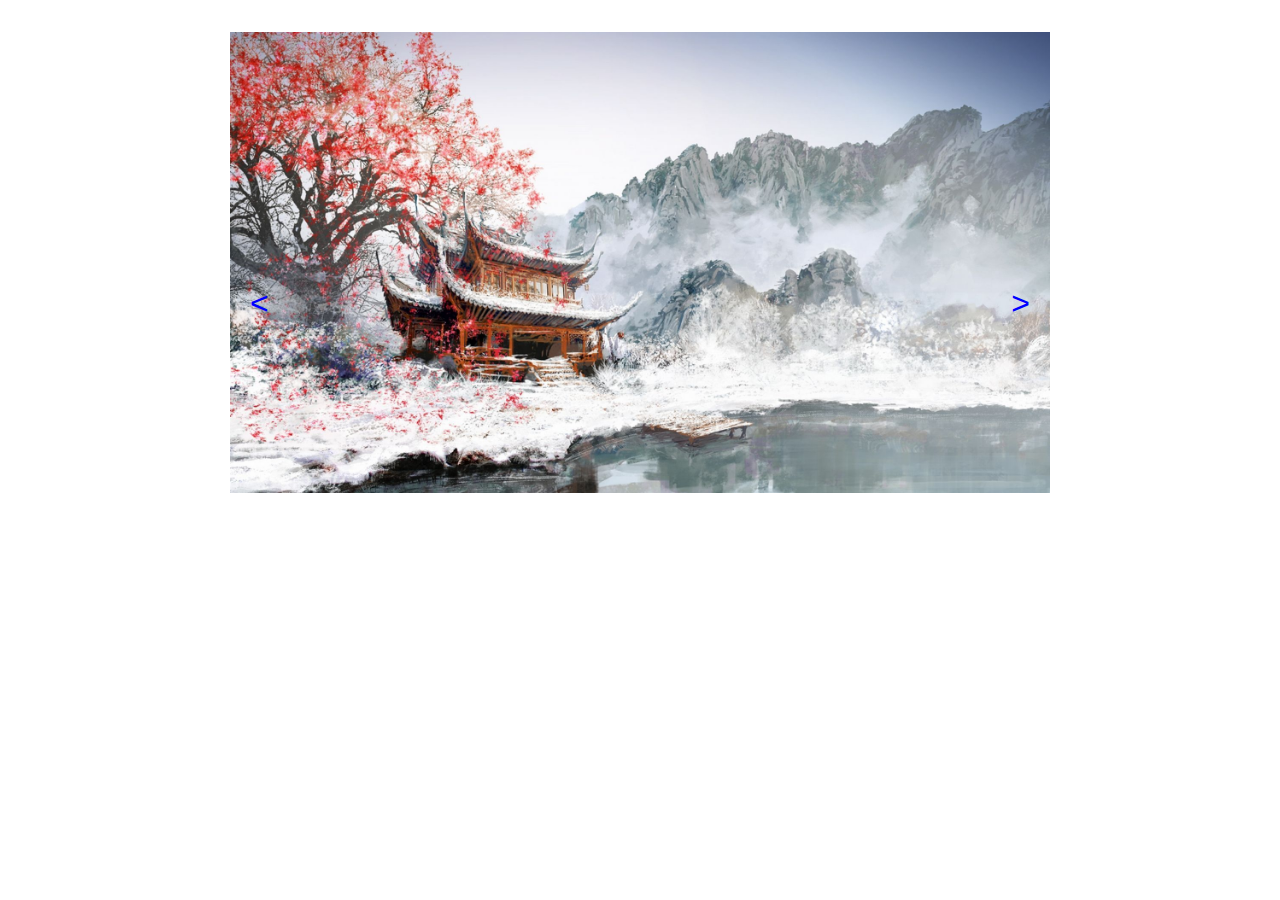
<file: carousel/index.html>
<!DOCTYPE html>
<html lang="en">
  <head>
    <meta charset="UTF-8" />
    <meta http-equiv="X-UA-Compatible" content="IE=edge" />
    <meta name="viewport" content="width=device-width, initial-scale=1.0" />
    <link rel="stylesheet" href="style.css" />
    <title>Carousel Slides</title>
  </head>
  <body>
    <section class="container">
      <div class="carousel-item visible">
        <img src="images/Bg.jpeg" alt="first" />
      </div>
      <div class="carousel-item">
        <img src="images/Bg1.jpeg" alt="second" />
      </div>
      <div class="carousel-item">
        <img src="images/Bg.jpeg" alt="three" />
      </div>
      <div class="carousel-btn">
        <button class="prev-btn"><</button>
        <button class="next-btn">></button>
      </div>
    </section>
    <script src="app.js"></script>
  </body>
</html>
</file>
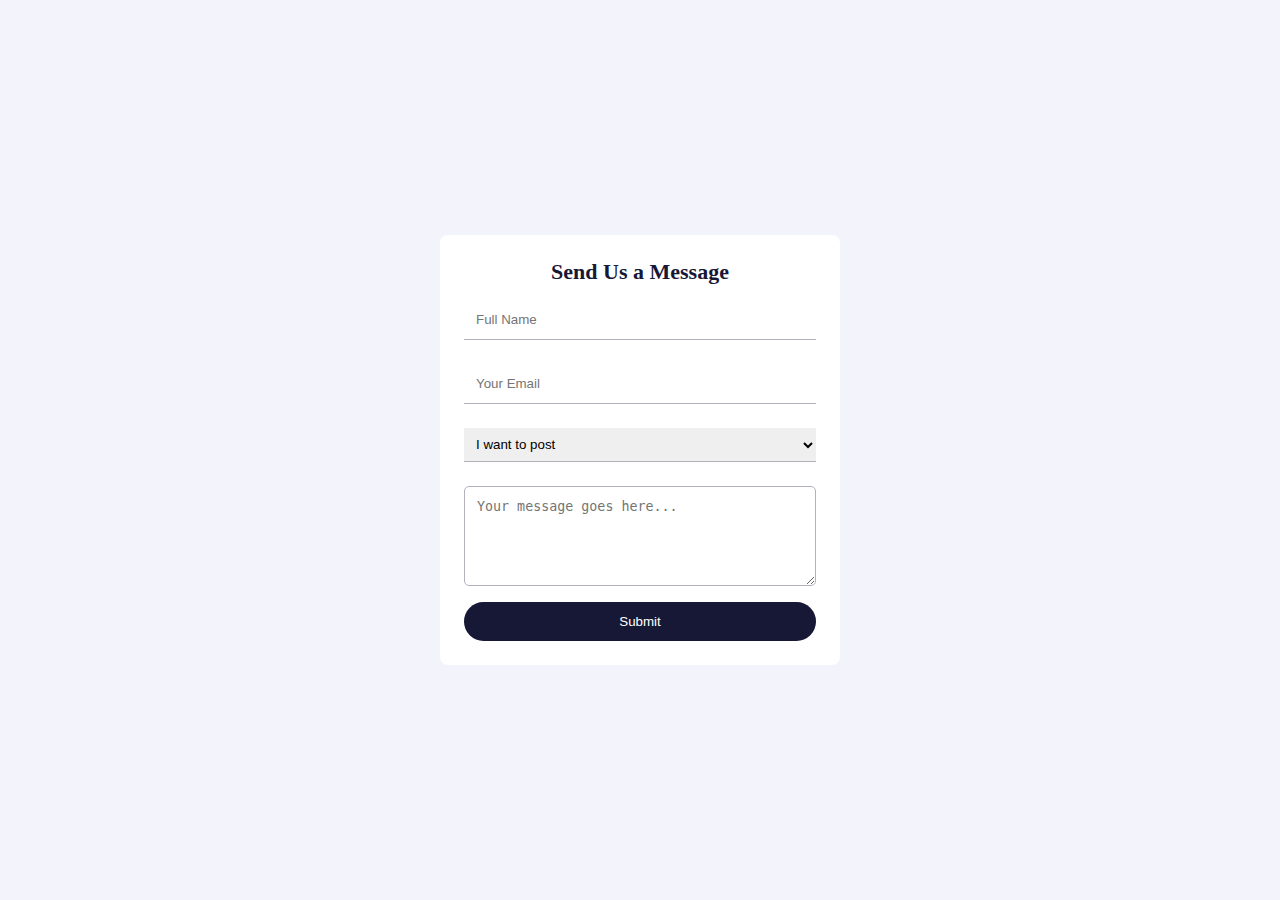
<file: contact-form/index.html>
<html lang="en">
  <head>
    <meta charset="UTF-8" />
    <meta http-equiv="X-UA-Compatible" content="IE=edge" />
    <meta name="viewport" content="width=device-width, initial-scale=1.0" />
    <link rel="stylesheet" href="style.css" />
    <link
      rel="stylesheet"
      href="https://use.fontawesome.com/releases/v5.15.4/css/all.css"
      integrity="sha384-DyZ88mC6Up2uqS4h/KRgHuoeGwBcD4Ng9SiP4dIRy0EXTlnuz47vAwmeGwVChigm"
      crossorigin="anonymous"
    />
    <title>Contact Form</title>
  </head>
  <body>
    <div class="container">
      <i class="fas fa-times"></i>

      <h1 class="title">Send Us a Message</h1>
      <!-- <label for="name">Full Name</label> -->
      <input type="text" id="name" placeholder="Full Name" />
      <!-- <label for="email">Your email</label> -->
      <input type="email" id="email" placeholder="Your Email" />

      <select id="info">
        <option>I want to post</option>
      </select>
      <textarea placeholder="Your message goes here..."></textarea>
      <button class="submit">Submit</button>
    </div>
  </body>
</html>
</file>
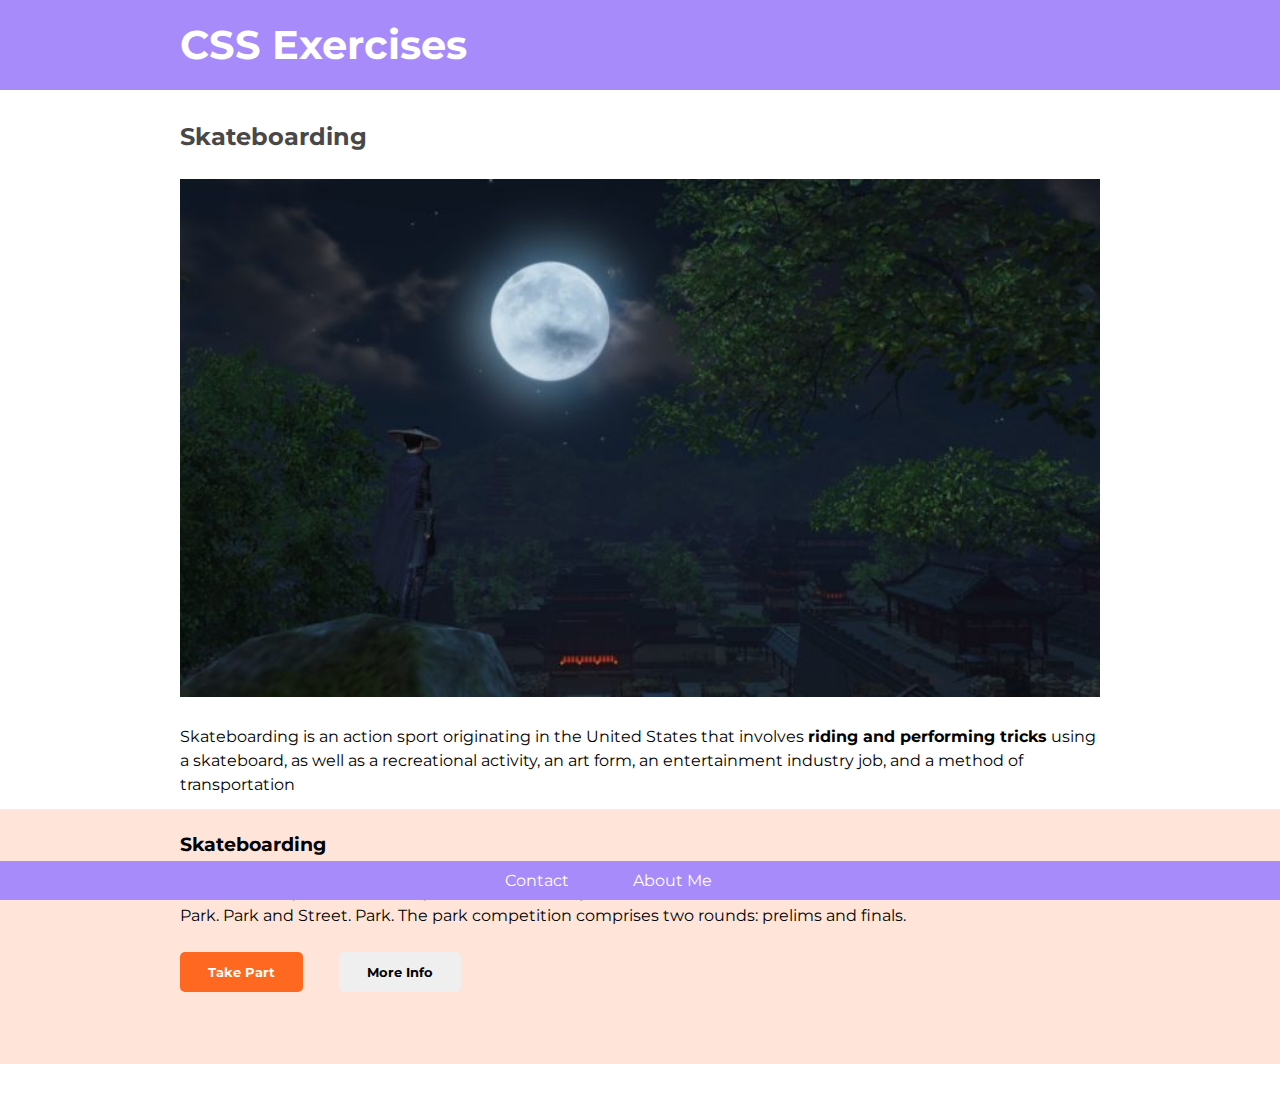
<file: ex2/ex2.html>
<!DOCTYPE html>
<html lang="en">
  <head>
    <meta charset="UTF-8" />
    <meta http-equiv="X-UA-Compatible" content="IE=edge" />
    <meta name="viewport" content="width=device-width, initial-scale=1.0" />
    <link rel="stylesheet" href="ex2.css" />
    <title>Ex 2</title>
  </head>
  <body>
    <nav>
        <div class="container">
      <h1>CSS Exercises</h1>
      </div>
    </nav>
    <div class="container">
      <h2 class="sub-header">Skateboarding</h2>
      <img src="./Bg2.jpeg" />
      <p>
        Skateboarding is an action sport originating in the United States that
        involves <strong>riding and performing tricks</strong> using a
        skateboard, as well as a recreational activity, an art form, an
        entertainment industry job, and a method of transportation
      </p>
    </div>
    <section>
        <div class="container">
      <h3>Skateboarding</h3>
      <p>
        Skateboarding will make its Olympic debut in
        <strong>Tokyo 2020.</strong> The competition will be held at the Ariake
        Urban Sports Park. Park and Street. Park. The park competition comprises
        two rounds: prelims and finals.
      </p>
      <button class="take-part">Take Part</button>
      <button class="more-info">More Info</button>
    </section>
    
    </div>
    <footer>
        <div class="footer-text">
      <span>Contact</span>
      <span>About Me</span>
      </div>
    </footer>
  </body>
</html>
</file>
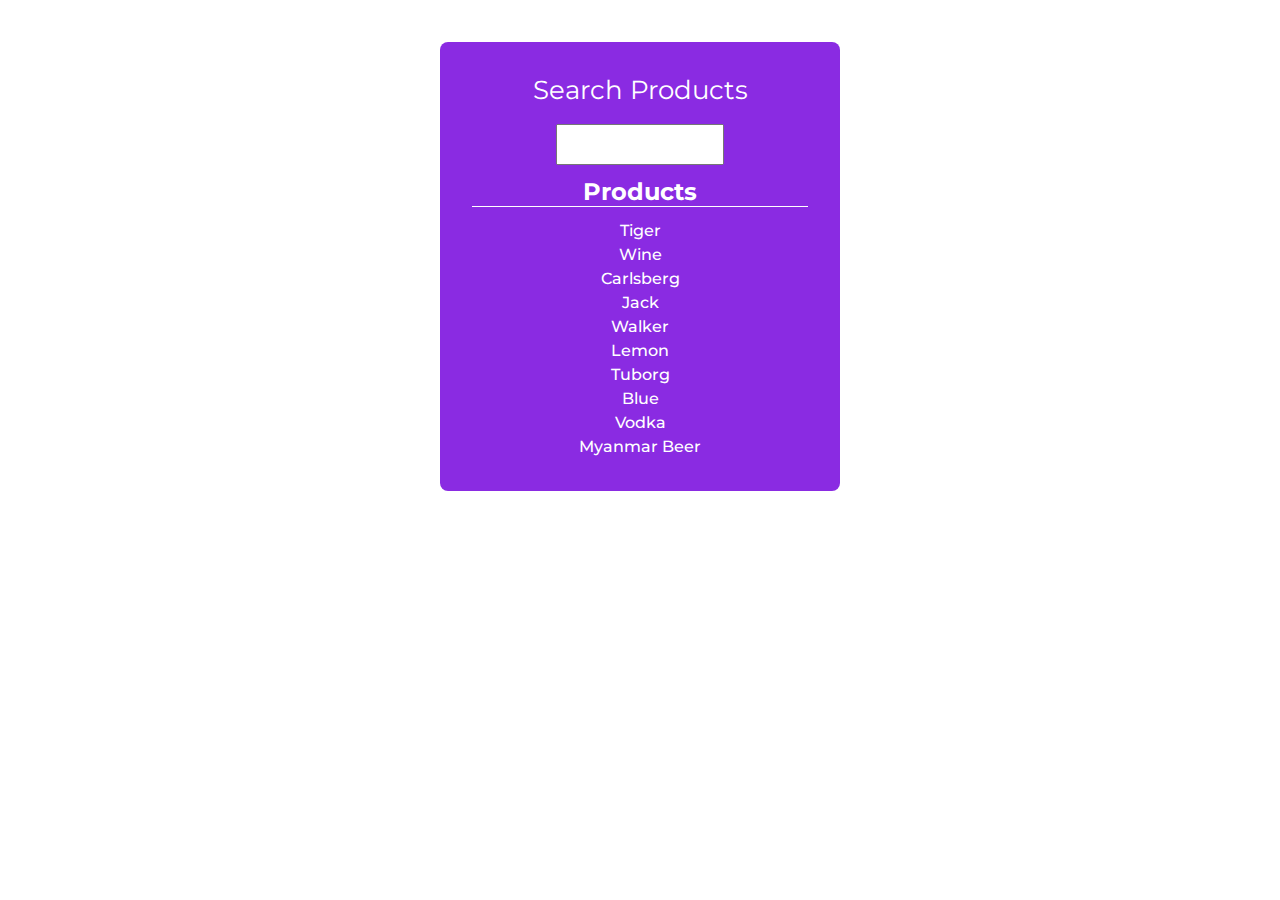
<file: searchComponent/searchComponent.html>
<!DOCTYPE html>
<html lang="en">
  <head>
    <meta charset="UTF-8" />
    <meta http-equiv="X-UA-Compatible" content="IE=edge" />
    <meta name="viewport" content="width=device-width, initial-scale=1.0" />
    <link rel="stylesheet" href="style.css" />
    <title>Search Component</title>
  </head>
  <body>
    <div class="card">
      <div class="inputContainer">
        <label for="search-input">Search Products</label>
        <input type="text" id="search-input" />
      </div>
      <p class="title">Products</p>
      <ul class="results">
        <li class="name">Tiger</li>
        <li class="name">Wine</li>
        <li class="name">Carlsberg</li>
        <li class="name">Jack</li>
        <li class="name">Walker</li>
        <li class="name">Lemon</li>
        <li class="name">Tuborg</li>
        <li class="name">Blue</li>
        <li class="name">Vodka</li>
        <li class="name">Myanmar Beer</li>
      </ul>
    </div>
    <script src="app.js"></script>
  </body>
</html>
</file>
<file: carousel/style.css>
* {
  margin: 0;
  padding: 0;
  box-sizing: border-box;
}
.container {
  width: 820px;
  margin: 32px auto;
  position: relative;
}
/* img {
  width: 100%;
} */
button {
  padding: 20px;
  font-size: 32px;
  color: blue;
  border: none;
}
.carousel-btn {
  display: flex;
  justify-content: space-between;
  transform: translateY(-50);
  /* element ရဲ့တစ်ဝက်ရွှေ့ */
}
.prev-btn {
  position: absolute;
  top: 50%;
  left: 0;
  background: transparent;
}
.next-btn {
  position: absolute;
  top: 50%;
  right: 0;
  background: transparent;
}
.carousel-item {
  display: none;
}
.container .visible {
  display: block;
}
.carousel-item img {
  width: 100%;
}
</file>
<file: contact-form/style.css>
* {
  margin: 0;
  padding: 0;
  box-sizing: border-box;
}
body {
  width: 960px;
  margin: 0px auto;
  display: flex;
  align-items: center;
  justify-content: center;
  color: #171736;

  background-color: #f3f3fb;
}
.container {
  width: 400px;
  padding: 24px;
  display: flex;
  flex-direction: column;
  justify-content: center;
  background-color: white;
  border-radius: 8px;
}

.title {
  margin-bottom: 15px;
  font-size: 22px;
  text-align: center;
}
i {
  text-align: right;
}
input {
  padding: 12px;
  margin-bottom: 24px;
  border-width: 0px 0px 1px 0px;
  border-color: #b4b1bc;
}
input:focus {
  outline: none;
}
select {
  margin−top: 12px;
  margin-bottom: 24px;
  padding: 8px;
  border-color: #b4b1bc;
  border-width: 0px 0px 1px 0px;
}
textarea {
  height: 100px;
  padding: 12px;
  border-color: #b4b1bc;
  border-radius: 5px;
}
.submit {
  margin-top: 16px;
  padding: 12px;
  color: #fff;

  background-color: #171736;
  border: none;
  border-radius: 32px;
}
</file>
<file: ex2/ex2.css>
@import url("https://fonts.googleapis.com/css2?family=Inter:wght@300;400;500;600&family=Montserrat:wght@400;500;600;800&display=swap");
* {
  margin: 0;
  padding: 0;
  box-sizing: border-box;
}
body {
  position: relative;
  font-family: "Montserrat", sans-seri;
}
nav {
  position: sticky;
  top: 0;
  padding: 20px;
  height: 10vh;
  color: #ffffff;
  font-size: 20px;
  background-color: #a78bfa;
}

.container {
  width: 920px;
  margin: 0 auto;
}
img {
  width: 100%;
  margin-bottom: 24px;
}
.sub-header {
  margin-top: 32px;
  margin-bottom: 28px;
  color: #484848;
}
p {
  line-height: 1.5;
}
section {
  margin-top: 12px;
  margin-bottom: 32px;
  padding: 24px;
  padding-bottom: 72px;
  background-color: #ffe5d9;
}
section h3 {
  margin-bottom: 24px;
}
section p {
  margin-bottom: 24px;
}
button {
  padding: 12px 28px;
  margin-right: 32px;

  border: none;
  border-radius: 5px;
  font-weight: bold;
  font-family: "Montserrat", sans-seri;
}
.take-part {
  background-color: #ff6820;
  color: #fff;
}
footer {
  position: fixed;
  width: 100%;
  padding: 10px;
  bottom: 0px;

  color: #fff;
  background-color: #a78bfa;
}
.footer-text {
  display: flex;
  justify-content: center;
}
.footer-text span {
  margin-right: 64px;
}
/* footer > span {
  margin-right: 32px;
  text-align: center;
} */
</file>
<file: searchComponent/style.css>
@import url("https://fonts.googleapis.com/css2?family=Inter:wght@300;400;500;600&family=Montserrat:wght@400;500;600;800&display=swap");
* {
  margin: 0;
  padding: 0;
  box-sizing: border-box;
}
.filtered {
  display: none;
}
.card {
  width: 400px;
  padding: 32px;
  margin: 0 auto;
  margin-top: 42px;
  text-align: center;
  color: #ffff;
  font-family: "Montserrat", sans-seri;
  background-color: blueviolet;
  border-radius: 8px;
}
label {
  font-size: 26px;
}
.inputContainer {
  display: flex;
  flex-direction: column;
  align-items: center;
}
input {
  width: 50%;
  margin-top: 18px;
  margin-bottom: 12px;
  padding: 8px 15px;
  font-size: 18px;
  color: blueviolet;
}
input:focus {
  outline: none;
}
.title {
  font-size: 24px;
  font-weight: 700;
  margin-bottom: 12px;
  border-bottom: 1px solid #ffff;
}
.results {
  list-style: none;
  line-height: 1.5;
  font-weight: 500;
}
</file>
